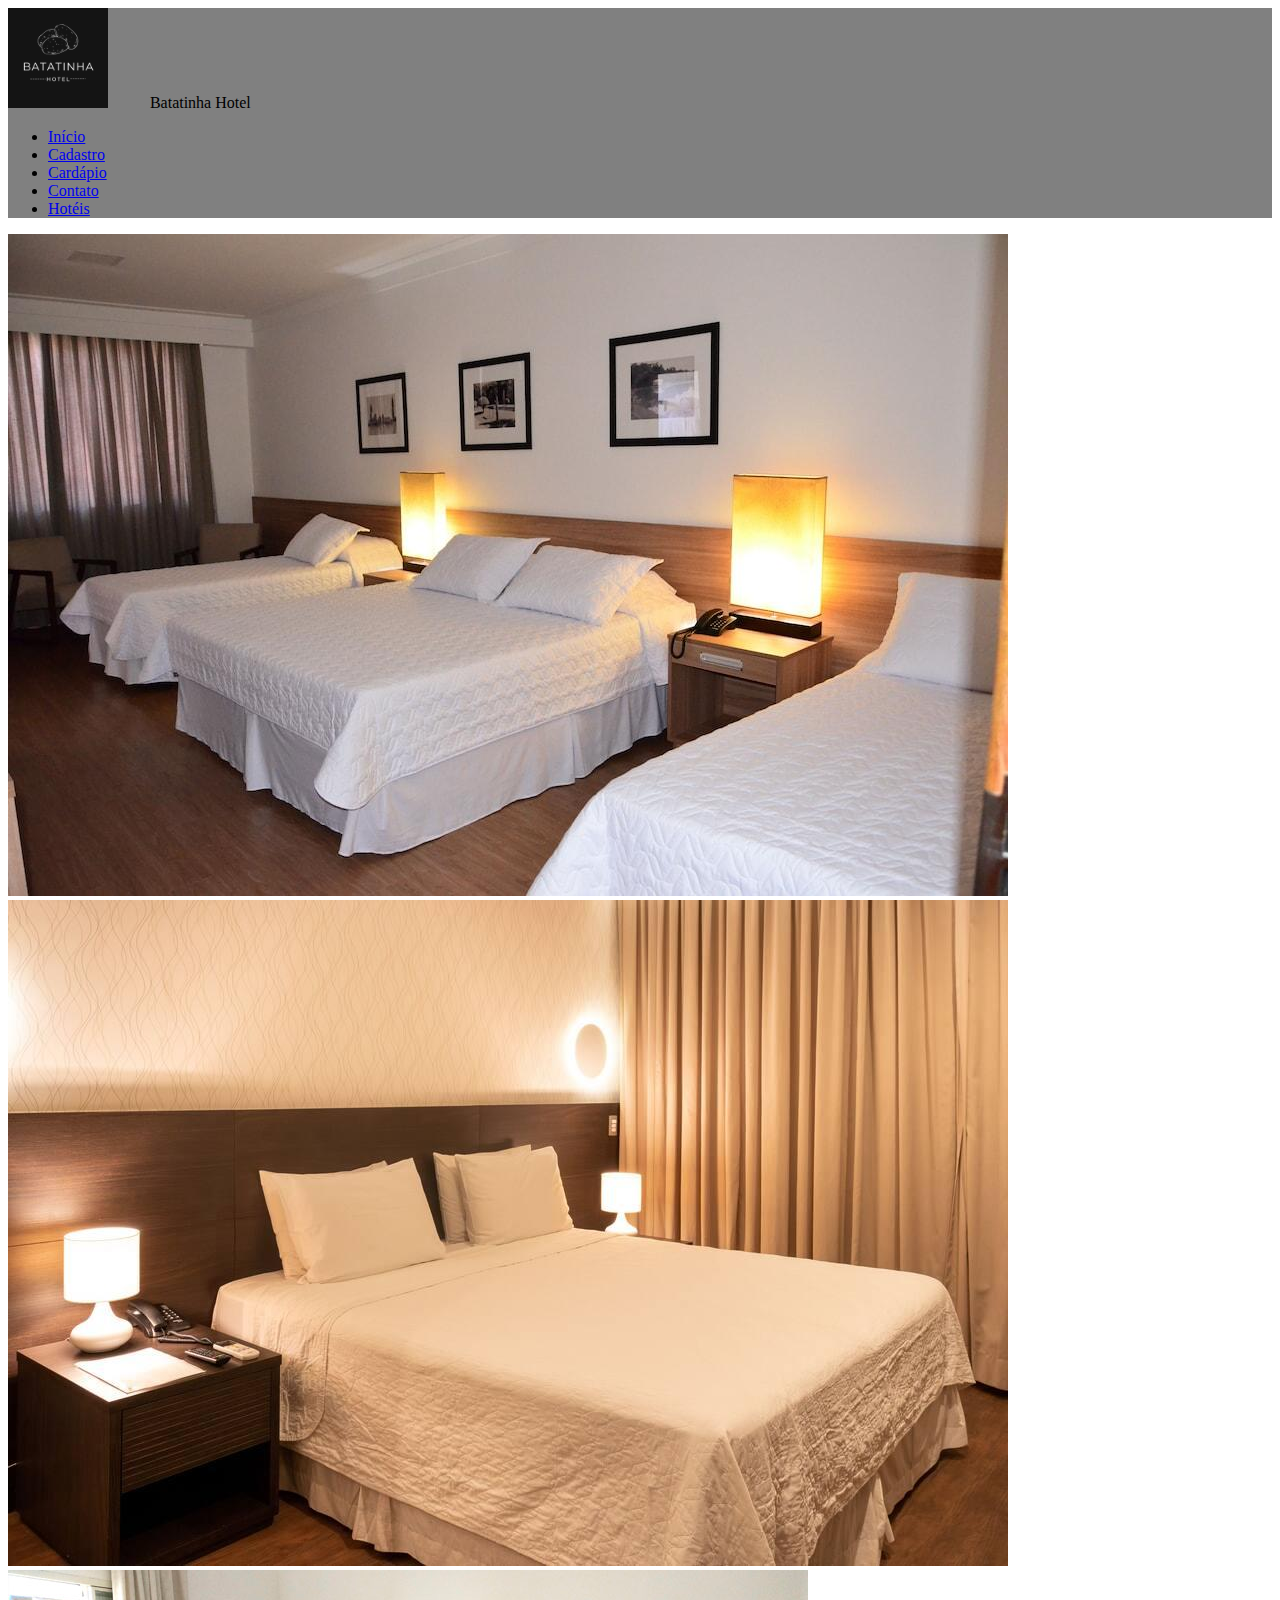
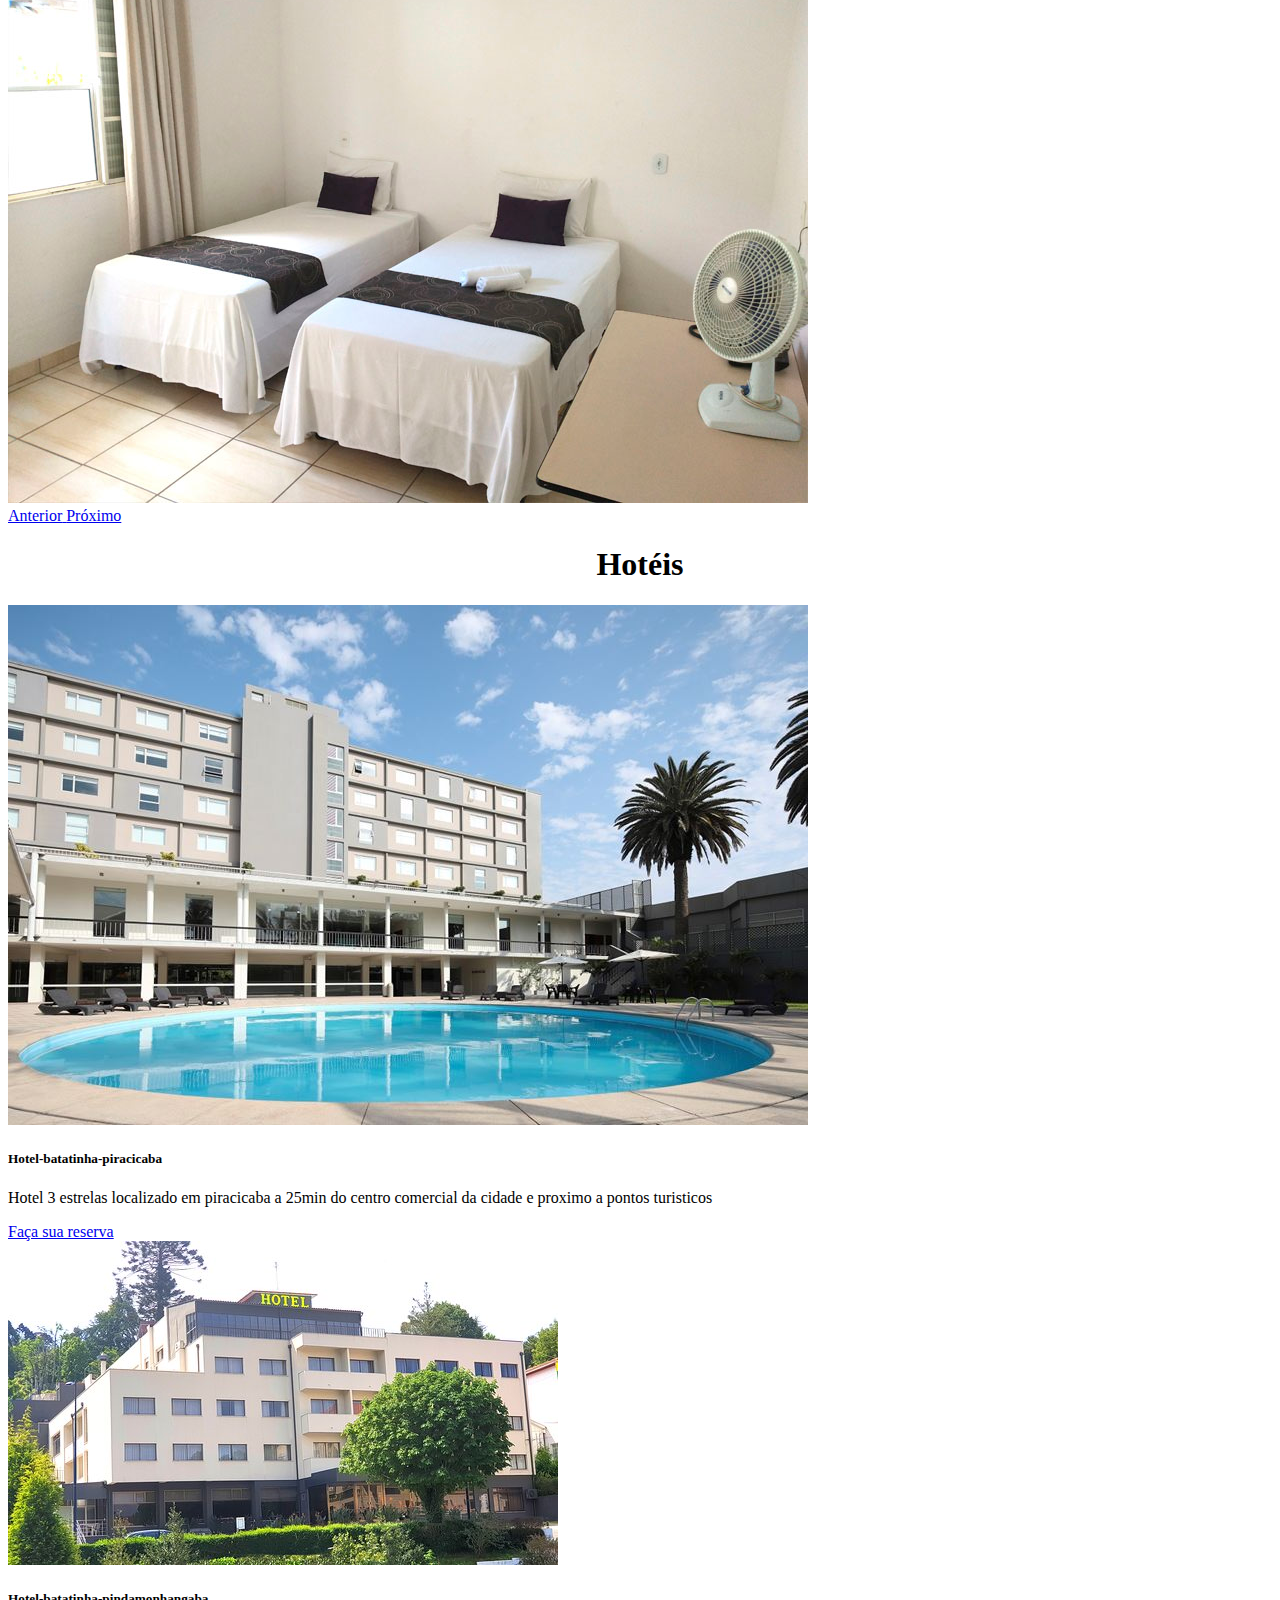
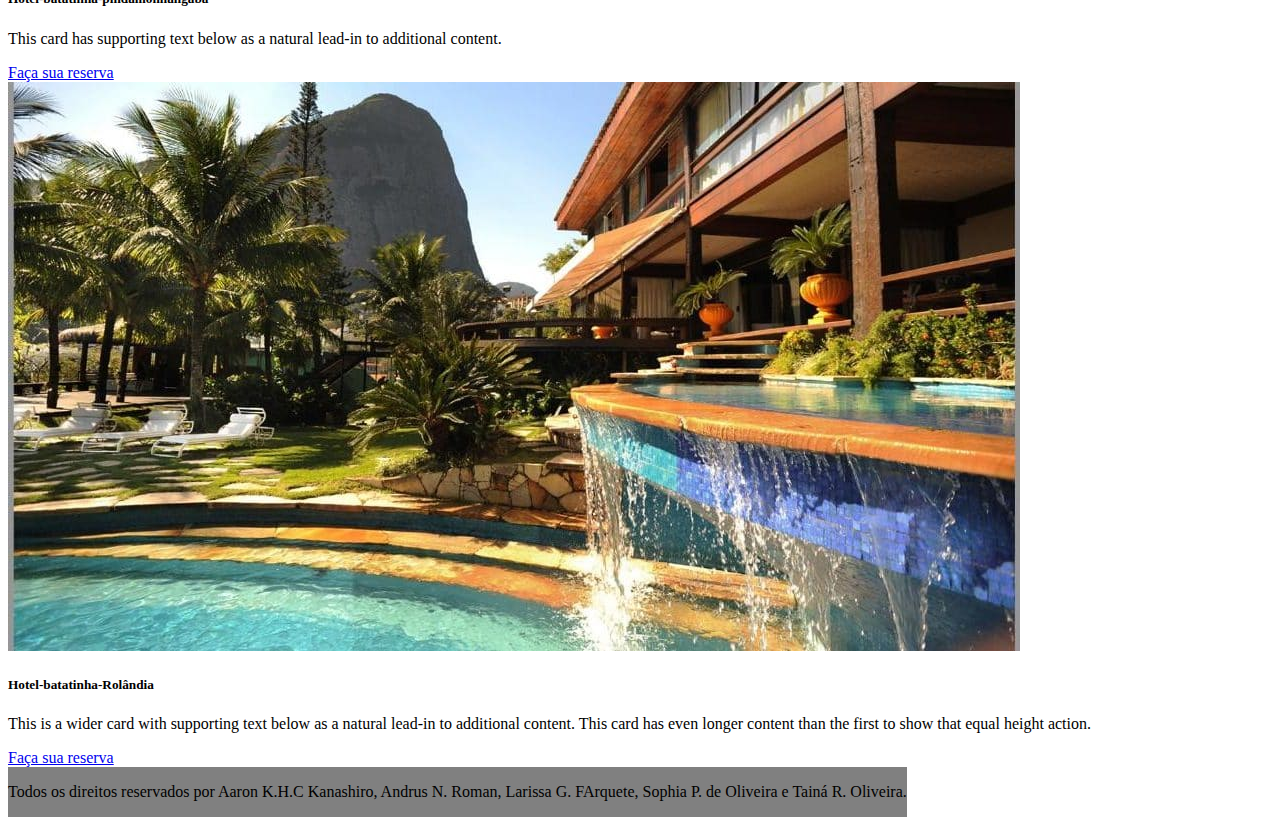
<file: index.html>
<!DOCTYPE html>
<html lang="en">
<head>
    <meta charset="UTF-8">
    <meta http-equiv="X-UA-Compatible" content="IE=edge">
    <meta name="viewport" content="width=device-width, initial-scale=1.0">
    <link rel="stylesheet" href="https://stackpath.bootstrapcdn.com/bootstrap/4.1.3/css/bootstrap.min.css" integrity="sha384-MCw98/SFnGE8fJT3GXwEOngsV7Zt27NXFoaoApmYm81iuXoPkFOJwJ8ERdknLPMO" crossorigin="anonymous">
    <link rel="stylesheet" href="css/estilo.css">
    <title>Hotel Batatinha</title>
</head>
<body>
    <header>
        <nav class="navbar navbar-light bg-gradiente">
            <div>
                <img src="img/Batatinha.png" class="rounded-circle mr-3" alt="Logo do site" id="batata">
                <a class="navbar-brand text-dark">Batatinha Hotel</a>
            </div>
       
            <ul class="nav" >
                <li class="nav-item">
                  <a class="nav-link text-dark" href="#index" >Início</a>
                </li>
                <li class="nav-item">
                  <a class="nav-link text-dark" href="cadastro.html">Cadastro</a>
                </li>
                <li class="nav-item">
                  <a class="nav-link text-dark" href="cardapio.html">Cardápio</a>
                </li>
                <li class="nav-item">
                  <a class="nav-link text-dark" href="contato.html">Contato</a>
                </li>
                <li class="nav-item">
                  <a class="nav-link text-dark" href="#hot">Hotéis</a>
              </ul>
          </nav>
    </header>
    <section>
        <div id="carouselExampleFade" class="carousel slide carousel-fade" data-ride="carousel">
            <div class="carousel-inner">
              <div class="carousel-item active">
                <img class="d-block w-100" src="img/expediav2-541585-af0d99-140165.jpg" alt="hotel">
              </div>
              <div class="carousel-item">
                <img class="d-block w-100" src="img/expediav2-655383-a58e7d-024185.jpg" alt="hotel1">
              </div>
              <div class="carousel-item">
                <img class="d-block w-100" src="img/simples_prev.jpg" alt="hotel2">
              </div>
            </div>
            <a class="carousel-control-prev" href="#carouselExampleFade" role="button" data-slide="prev">
              <span class="carousel-control-prev-icon" aria-hidden="true"></span>
              <span class="sr-only">Anterior</span>
            </a>
            <a class="carousel-control-next" href="#carouselExampleFade" role="button" data-slide="next">
              <span class="carousel-control-next-icon" aria-hidden="true"></span>
              <span class="sr-only">Próximo</span>
            </a>
          </div>
    </section>
    <section>
      <div class="container">
        <div class="row">
            <div class="col-sm-12 text-dark text-center my-3">
                <h1 id="hot">Hotéis</h1>
            </div>
        </div>
      <div class="row row-cols-1 row-cols-md-3 g-4 mt-3">
        <div class="col">
          <div class="card h-100 ">
            <img src="img/card-1.jpg" class="card-img-top" alt="hotel-1">
            <div class="card-body">
              <h5 class="card-title">Hotel-batatinha-piracicaba</h5>
              <p class="card-text">Hotel 3 estrelas localizado em piracicaba a 25min do centro comercial da cidade e proximo a pontos turisticos</p>
            </div>
            <div class="card-footer">
              <a href="reserva.html" class="btn btn-primary">Faça sua reserva</a>
            </div>
          </div>
        </div>
        <div class="col">
          <div class="card h-100 ">
            <img src="img/card-2.jpg" class="card-img-top" alt="hotel-2">
            <div class="card-body">
              <h5 class="card-title">Hotel-batatinha-pindamonhangaba</h5>
              <p class="card-text">This card has supporting text below as a natural lead-in to additional content.</p>
            </div>
            <div class="card-footer">
              <a href="reserva1.html" class="btn btn-primary">Faça sua reserva</a>
            </div>
          </div>
        </div>
        <div class="col">
          <div class="card h-100 ">
            <img src="img/card-3.jpg" class="card-img-top" alt="hotel-3">
            <div class="card-body">
              <h5 class="card-title">Hotel-batatinha-Rolândia</h5>
              <p class="card-text">This is a wider card with supporting text below as a natural lead-in to additional content. This card has even longer content than the first to show that equal height action.</p>
            </div>
            <div class="card-footer">
              <a href="reserva2.html" class="btn btn-primary">Faça sua reserva</a>
            </div>
          </div>
        </div>
      </div>
        
    </section>
    <footer>
        <div class="container-fluid bg-gradiente p-5 mt-5">
          <div class="row">
            <div class="col-sm-12  text-center">
              <p class="mb-0">Todos os direitos reservados por Aaron K.H.C Kanashiro, Andrus N. Roman, Larissa G. FArquete,
                Sophia P. de Oliveira e Tainá R. Oliveira.</p>
            </div>
          </div>
          
        </div>
    </footer>

    <script src="https://code.jquery.com/jquery-3.3.1.slim.min.js" integrity="sha384-q8i/X+965DzO0rT7abK41JStQIAqVgRVzpbzo5smXKp4YfRvH+8abtTE1Pi6jizo" crossorigin="anonymous"></script>
<script src="https://cdnjs.cloudflare.com/ajax/libs/popper.js/1.14.3/umd/popper.min.js" integrity="sha384-ZMP7rVo3mIykV+2+9J3UJ46jBk0WLaUAdn689aCwoqbBJiSnjAK/l8WvCWPIPm49" crossorigin="anonymous"></script>
<script src="https://stackpath.bootstrapcdn.com/bootstrap/4.1.3/js/bootstrap.min.js" integrity="sha384-ChfqqxuZUCnJSK3+MXmPNIyE6ZbWh2IMqE241rYiqJxyMiZ6OW/JmZQ5stwEULTy" crossorigin="anonymous"></script>
</body>
</html>
</file>
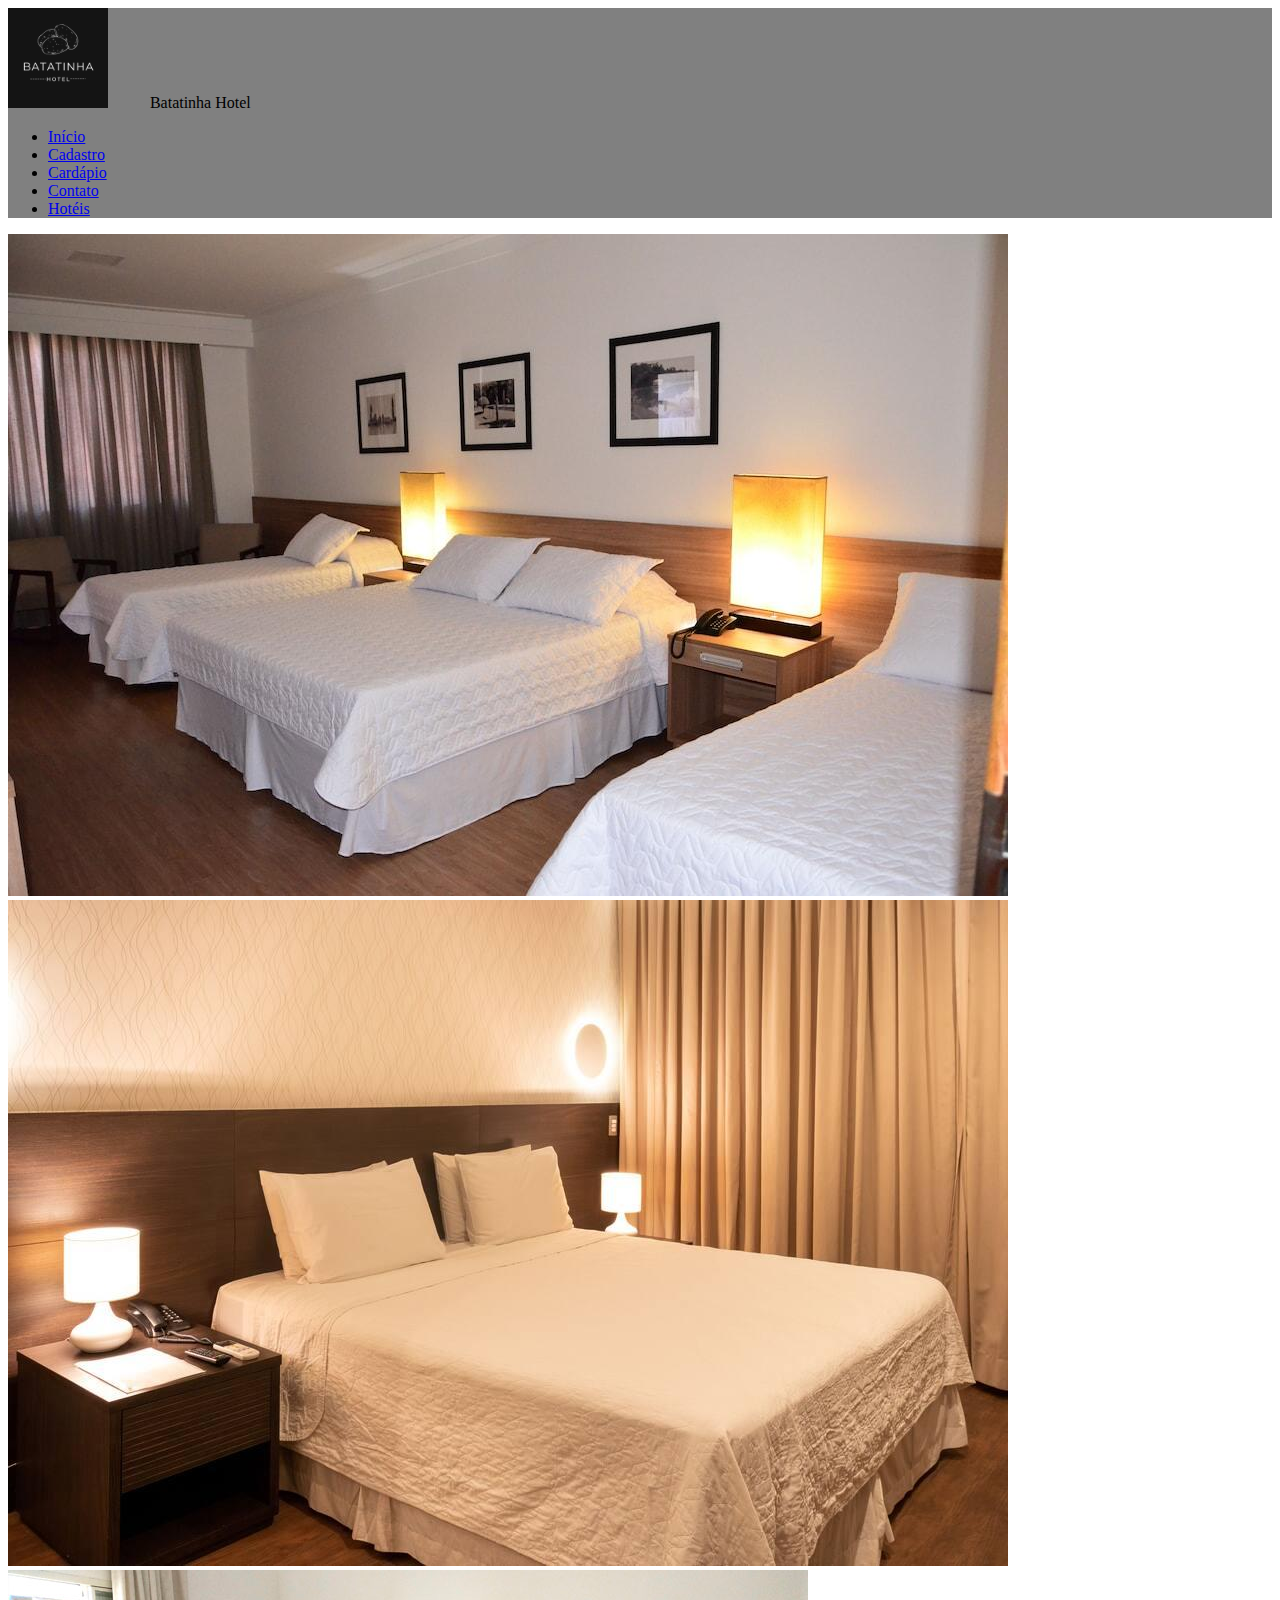
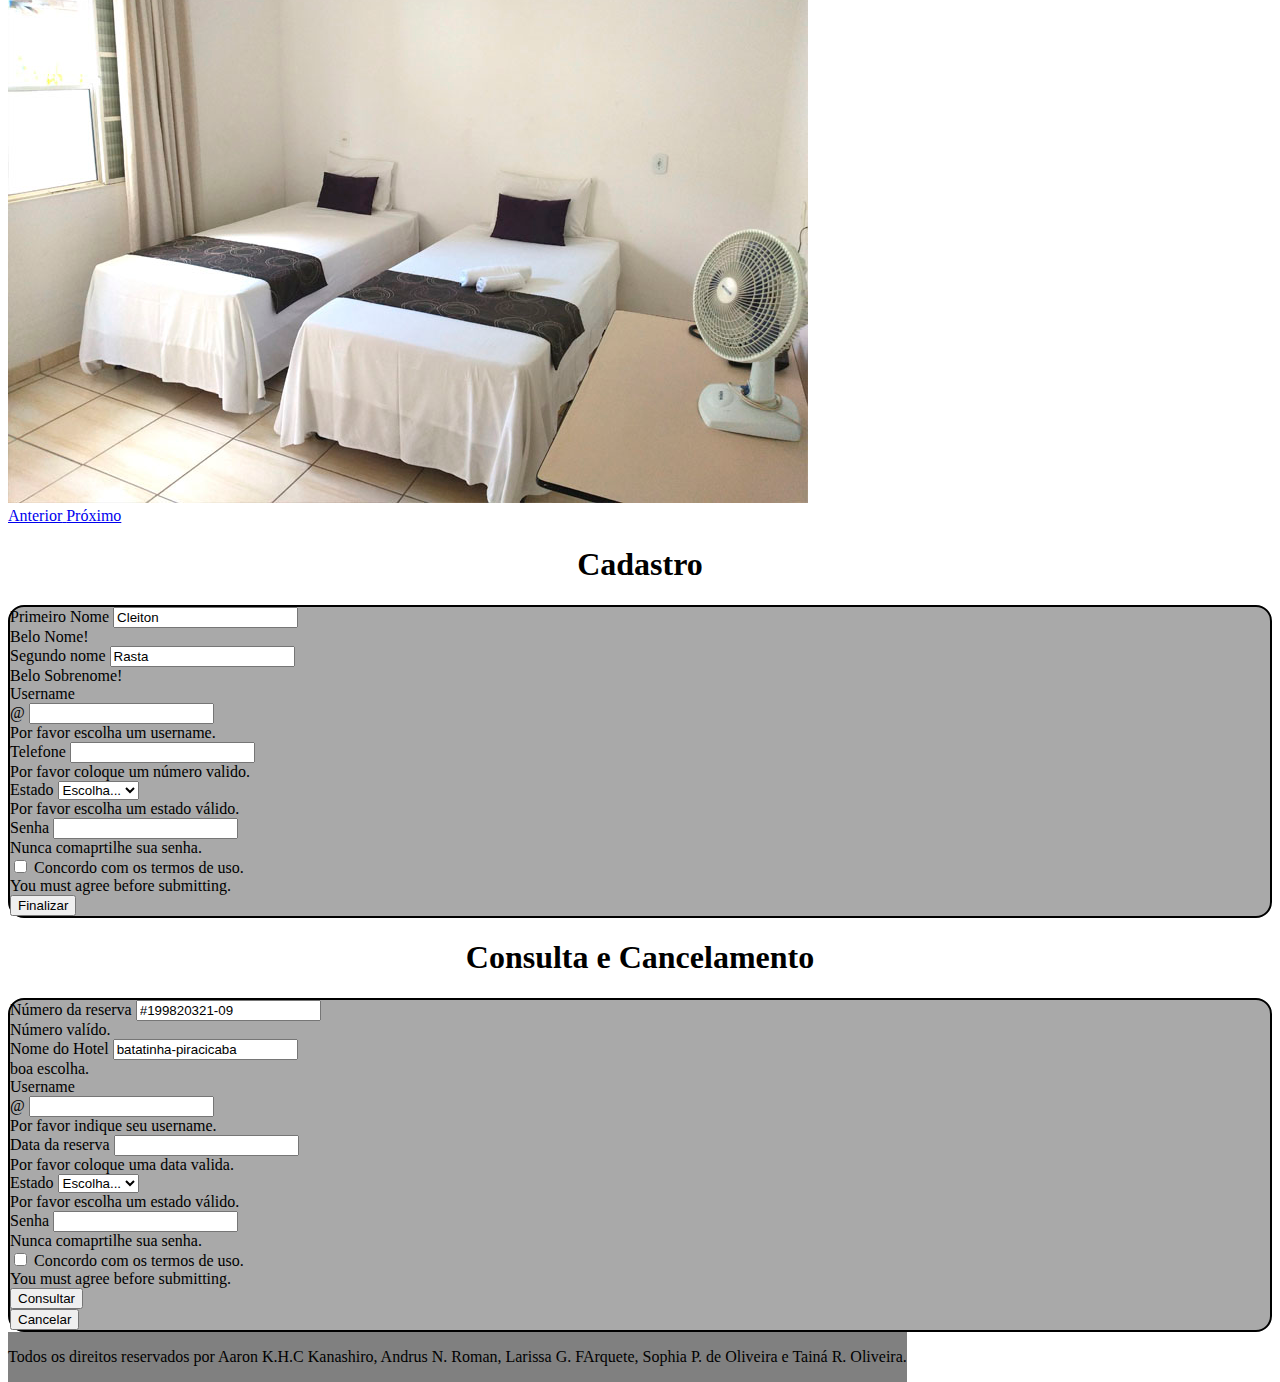
<file: cadastro.html>
<!DOCTYPE html>
<html lang="en">
<head>
    <meta charset="UTF-8">
    <meta http-equiv="X-UA-Compatible" content="IE=edge">
    <meta name="viewport" content="width=device-width, initial-scale=1.0">
    <link rel="stylesheet" href="https://stackpath.bootstrapcdn.com/bootstrap/4.1.3/css/bootstrap.min.css" integrity="sha384-MCw98/SFnGE8fJT3GXwEOngsV7Zt27NXFoaoApmYm81iuXoPkFOJwJ8ERdknLPMO" crossorigin="anonymous">
    <link rel="stylesheet" href="css/estilo.css">
    <title>Hotel Batatinha</title>
</head>
<body>
    <header>
        <nav class="navbar navbar-light bg-gradiente">
            <div>
                <img src="img/Batatinha.png" class="rounded-circle mr-3" alt="Logo do site" id="batata">
                <a class="navbar-brand text-dark">Batatinha Hotel</a>
            </div>
       
            <ul class="nav" >
                <li class="nav-item">
                  <a class="nav-link text-dark" href="index.html" >Início</a>
                </li>
                <li class="nav-item">
                  <a class="nav-link text-dark" href="#cadastro">Cadastro</a>
                </li>
                <li class="nav-item">
                  <a class="nav-link text-dark" href="cardapio.html">Cardápio</a>
                </li>
                <li class="nav-item">
                  <a class="nav-link text-dark" href="contato.html">Contato</a>
                </li>
                <li class="nav-item">
                  <a class="nav-link text-dark" href="#hot">Hotéis</a>
              </ul>
          </nav>
    </header>
    <section>
        <div id="carouselExampleFade" class="carousel slide carousel-fade" data-ride="carousel">
            <div class="carousel-inner">
              <div class="carousel-item active">
                <img class="d-block w-100" src="img/expediav2-541585-af0d99-140165.jpg" alt="hotel">
              </div>
              <div class="carousel-item">
                <img class="d-block w-100" src="img/expediav2-655383-a58e7d-024185.jpg" alt="hotel1">
              </div>
              <div class="carousel-item">
                <img class="d-block w-100" src="img/simples_prev.jpg" alt="hotel2">
              </div>
            </div>
            <a class="carousel-control-prev" href="#carouselExampleFade" role="button" data-slide="prev">
              <span class="carousel-control-prev-icon" aria-hidden="true"></span>
              <span class="sr-only">Anterior</span>
            </a>
            <a class="carousel-control-next" href="#carouselExampleFade" role="button" data-slide="next">
              <span class="carousel-control-next-icon" aria-hidden="true"></span>
              <span class="sr-only">Próximo</span>
            </a>
          </div>
    </section>
    <section>
      <div class="container">
        <div class="row">
            <div class="col-sm-12 text-dark text-center my-3">
                <h1 id="cadastro">Cadastro</h1>
            </div>
            <div class="card-body" style="border: 2px solid black; border-radius: 1em;background-color: darkgrey;">
              <form class="row g-3 needs-validation" novalidate>
                <div class="col-md-4">
                  <label for="validationCustom01" class="form-label">Primeiro Nome</label>
                  <input type="text" class="form-control" id="validationCustom01" value="Cleiton" required>
                  <div class="valid-feedback">
                    Belo Nome!
                  </div>
                </div>
                <div class="col-md-4">
                  <label for="validationCustom02" class="form-label">Segundo nome</label>
                  <input type="text" class="form-control" id="validationCustom02" value="Rasta" required>
                  <div class="valid-feedback">
                    Belo Sobrenome!
                  </div>
                </div>
                <div class="col-md-4">
                  <label for="validationCustomUsername" class="form-label">Username</label>
                  <div class="input-group has-validation">
                    <span class="input-group-text" id="inputGroupPrepend">@</span>
                    <input type="text" class="form-control" id="validationCustomUsername" aria-describedby="inputGroupPrepend" required>
                    <div class="invalid-feedback">
                      Por favor escolha um username.
                    </div>
                  </div>
                </div>
                <div class="col-md-6">
                  <label for="validationCustom03" class="form-label">Telefone</label>
                  <input type="text" class="form-control" id="validationCustom03" required>
                  <div class="invalid-feedback">
                    Por favor coloque um número valido.
                  </div>
                </div>
                <div class="col-md-3 mt-4">
                  <label for="validationCustom05" class="form-label">Estado</label>
                  <select class="form-select" id="validationCustom04" required>
                    <option selected disabled value="">Escolha...</option>
                    <option>...</option>
                  </select>
                  <div class="invalid-feedback">
                    Por favor escolha um estado válido.
                  </div>
                </div>
                <div class="col-md-3">
                  <label for="validationCustom05" class="form-label">Senha</label>
                  <input type="text" class="form-control" id="validationCustom05" required>
                  <div class="invalid-feedback">
                    Nunca comaprtilhe sua senha.
                  </div>
                </div>
                <div class="col-12">
                  <div class="form-check">
                    <input class="form-check-input" type="checkbox" value="" id="invalidCheck" required>
                    <label class="form-check-label" for="invalidCheck">
                      Concordo com os termos de uso.
                    </label>
                    <div class="invalid-feedback">
                      You must agree before submitting.
                    </div>
                  </div>
                </div>
                <div class="col-12">
                  <button class="btn btn-primary" type="submit">Finalizar</button>
                </div>
              </form>
            </div>
        </div>  
    </section>
 
    <section>
      <div class="container">
        <div class="row">
            <div class="col-sm-12 text-dark text-center my-3">
                <h1 id="cadastro">Consulta e Cancelamento</h1>
            </div>
            <div class="card-body" style="border: 2px solid black; border-radius: 1em;background-color: darkgrey;">
              <form class="row g-3 needs-validation" novalidate>
                <div class="col-md-4">
                  <label for="validationCustom01" class="form-label">Número da reserva</label>
                  <input type="text" class="form-control" id="validationCustom01" value="#199820321-09" required>
                  <div class="valid-feedback">
                    Número valído.
                  </div>
                </div>
                <div class="col-md-4">
                  <label for="validationCustom02" class="form-label">Nome do Hotel</label>
                  <input type="text" class="form-control" id="validationCustom02" value="batatinha-piracicaba" required>
                  <div class="valid-feedback">
                      boa escolha.
                  </div>
                </div>
                <div class="col-md-4">
                  <label for="validationCustomUsername" class="form-label">Username</label>
                  <div class="input-group has-validation">
                    <span class="input-group-text" id="inputGroupPrepend">@</span>
                    <input type="text" class="form-control" id="validationCustomUsername" aria-describedby="inputGroupPrepend" required>
                    <div class="invalid-feedback">
                      Por favor indique seu username.
                    </div>
                  </div>
                </div>
                <div class="col-md-6">
                  <label for="validationCustom03" class="form-label">Data da reserva</label>
                  <input type="text" class="form-control" id="validationCustom03" required>
                  <div class="invalid-feedback">
                    Por favor coloque uma data valida.
                  </div>
                </div>
                <div class="col-md-3 mt-4">
                  <label for="validationCustom05" class="form-label">Estado</label>
                  <select class="form-select" id="validationCustom04" required>
                    <option selected disabled value="">Escolha...</option>
                    <option>...</option>
                  </select>
                  <div class="invalid-feedback">
                    Por favor escolha um estado válido.
                  </div>
                </div>
                <div class="col-md-3">
                  <label for="validationCustom05" class="form-label">Senha</label>
                  <input type="text" class="form-control" id="validationCustom05" required>
                  <div class="invalid-feedback">
                    Nunca comaprtilhe sua senha.
                  </div>
                </div>
                <div class="col-12">
                  <div class="form-check">
                    <input class="form-check-input" type="checkbox" value="" id="invalidCheck" required>
                    <label class="form-check-label" for="invalidCheck">
                      Concordo com os termos de uso.
                    </label>
                    <div class="invalid-feedback">
                      You must agree before submitting.
                    </div>
                  </div>
                </div>
                <div class="col-12 m-2">
                  <button class="btn btn-primary" type="submit">Consultar</button>
                </div>
                <div class="col-12 m-2">
                  <button class="btn btn-primary" type="submit">Cancelar</button>
                </div>
              </form>
            </div>
        </div>  
    </section>

    <footer>
        <div class="container-fluid bg-gradiente p-5 mt-5">
          <div class="row">
            <div class="col-sm-12  text-center">
              <p class="mb-0">Todos os direitos reservados por Aaron K.H.C Kanashiro, Andrus N. Roman, Larissa G. FArquete,
                Sophia P. de Oliveira e Tainá R. Oliveira.</p>
            </div>
          </div>
          
        </div>
    </footer>

    <script src="https://code.jquery.com/jquery-3.3.1.slim.min.js" integrity="sha384-q8i/X+965DzO0rT7abK41JStQIAqVgRVzpbzo5smXKp4YfRvH+8abtTE1Pi6jizo" crossorigin="anonymous"></script>
<script src="https://cdnjs.cloudflare.com/ajax/libs/popper.js/1.14.3/umd/popper.min.js" integrity="sha384-ZMP7rVo3mIykV+2+9J3UJ46jBk0WLaUAdn689aCwoqbBJiSnjAK/l8WvCWPIPm49" crossorigin="anonymous"></script>
<script src="https://stackpath.bootstrapcdn.com/bootstrap/4.1.3/js/bootstrap.min.js" integrity="sha384-ChfqqxuZUCnJSK3+MXmPNIyE6ZbWh2IMqE241rYiqJxyMiZ6OW/JmZQ5stwEULTy" crossorigin="anonymous"></script>
</body>
</html>
</file>
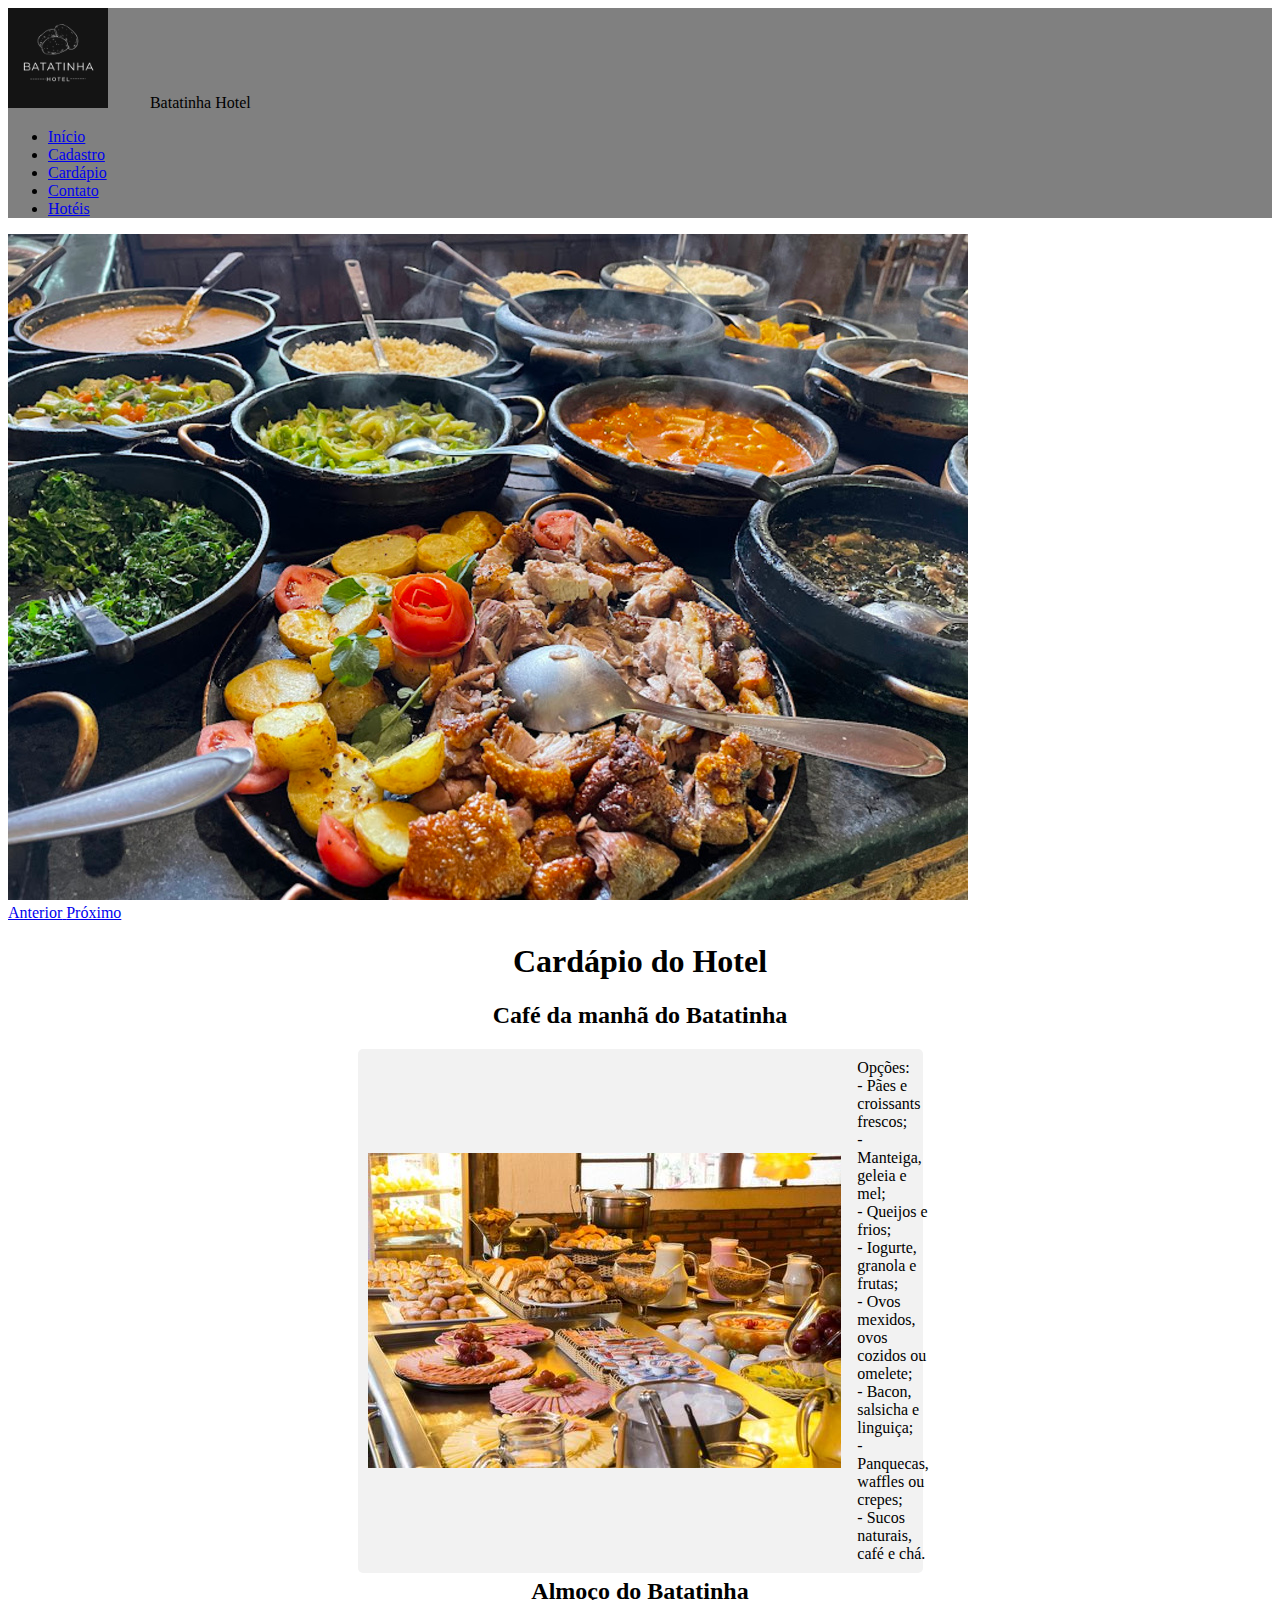
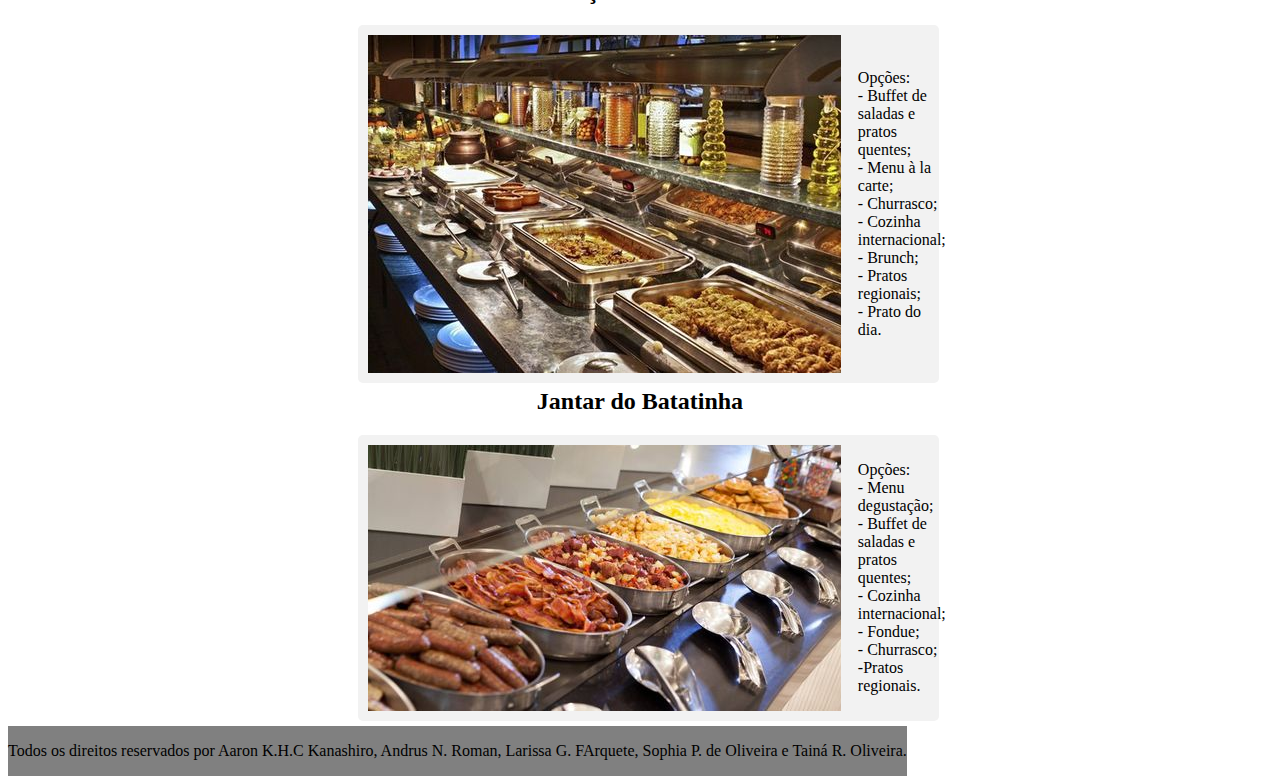
<file: cardapio.html>
<!DOCTYPE html>
<html lang="en">
<head>
    <meta charset="UTF-8">
    <meta http-equiv="X-UA-Compatible" content="IE=edge">
    <meta name="viewport" content="width=device-width, initial-scale=1.0">
    <link rel="stylesheet" href="https://stackpath.bootstrapcdn.com/bootstrap/4.1.3/css/bootstrap.min.css" integrity="sha384-MCw98/SFnGE8fJT3GXwEOngsV7Zt27NXFoaoApmYm81iuXoPkFOJwJ8ERdknLPMO" crossorigin="anonymous">
    <link rel="stylesheet" href="css/estilo.css">
    <title>Hotel Piracicaba</title>
</head>
<body>
  <header>
    <nav class="navbar navbar-light bg-gradiente">
        <div>
            <img src="img/Batatinha.png" class="rounded-circle mr-3" alt="Logo do site" id="batata">
            <a class="navbar-brand text-dark">Batatinha Hotel</a>
        </div>
   
        <ul class="nav" >
            <li class="nav-item">
              <a class="nav-link text-dark" href="index.html" >Início</a>
            </li>
            <li class="nav-item">
              <a class="nav-link text-dark" href="index.html">Cadastro</a>
            </li>
            <li class="nav-item">
              <a class="nav-link text-dark" href="cardapio.html">Cardápio</a>
            </li>
            <li class="nav-item">
              <a class="nav-link text-dark" href="contato.html">Contato</a>
            </li>
            <li class="nav-item">
              <a class="nav-link text-dark" href="index.html">Hotéis</a>
          </ul>
      </nav>
</header>
    <section>
        <div id="carouselExampleFade" class="carousel slide carousel-fade" data-ride="carousel">
            <div class="carousel-inner">
              <div class="carousel-item active">
                <img class="d-block w-100" src="img/rest.jpg" alt="hotel2">
              </div>
            </div>
            <a class="carousel-control-prev" href="#carouselExampleFade" role="button" data-slide="prev">
              <span class="carousel-control-prev-icon" aria-hidden="true"></span>
              <span class="sr-only">Anterior</span>
            </a>
            <a class="carousel-control-next" href="#carouselExampleFade" role="button" data-slide="next">
              <span class="carousel-control-next-icon" aria-hidden="true"></span>
              <span class="sr-only">Próximo</span>
            </a>
          </div>
    </section>
    <section>
      
        <h1>Cardápio do Hotel</h1>
        
        <h2>Café da manhã do Batatinha</h2>
          <div class="cafe">
            <img src="img/cafedamanha.jpg" alt="Café da manhã">
            <span> Opções: <br>
              - Pães e croissants frescos; <br>
              - Manteiga, geleia e mel; <br>
              - Queijos e frios; <br>
              - Iogurte, granola e frutas; <br>
              - Ovos mexidos, ovos cozidos ou omelete; <br>
              - Bacon, salsicha e linguiça; <br>
              - Panquecas, waffles ou crepes; <br>
              - Sucos naturais, café e chá. <br>
            </span>
          </div>
         
        
        <h2>Almoço do Batatinha</h2>
          <div class="almoco">
            <img src="img/comida2.jpg" alt="Almoço">
            <span>
              Opções: <br>
              - Buffet de saladas e pratos quentes; <br>
              - Menu à la carte; <br>
              - Churrasco; <br>
              - Cozinha internacional; <br>
              - Brunch; <br>
              - Pratos regionais; <br>
              - Prato do dia. <br>           
            </span>
         </div>
        <h2>Jantar do Batatinha</h2>
          <div class="jantar">
            <img src="img/comida1.jpg" alt="Jantar">
            <span>
              Opções: <br>
              - Menu degustação; <br>
              - Buffet de saladas e pratos quentes; <br>
              - Cozinha internacional; <br>
              - Fondue; <br>
              - Churrasco; <br>
              -Pratos regionais. <br>
            </span>
          </div>
      
          </section>
    <footer>
        <div class="container-fluid bg-gradiente p-5 mt-5">
          <div class="row">
            <div class="col-sm-12  text-center">
              <p class="mb-0">Todos os direitos reservados por Aaron K.H.C Kanashiro, Andrus N. Roman, Larissa G. FArquete,
                 Sophia P. de Oliveira e Tainá R. Oliveira.</p>
            </div>
    </footer>
    
        <script src="https://code.jquery.com/jquery-3.3.1.slim.min.js" integrity="sha384-q8i/X+965DzO0rT7abK41JStQIAqVgRVzpbzo5smXKp4YfRvH+8abtTE1Pi6jizo" crossorigin="anonymous"></script>
    <script src="https://cdnjs.cloudflare.com/ajax/libs/popper.js/1.14.3/umd/popper.min.js" integrity="sha384-ZMP7rVo3mIykV+2+9J3UJ46jBk0WLaUAdn689aCwoqbBJiSnjAK/l8WvCWPIPm49" crossorigin="anonymous"></script>
    <script src="https://stackpath.bootstrapcdn.com/bootstrap/4.1.3/js/bootstrap.min.js" integrity="sha384-ChfqqxuZUCnJSK3+MXmPNIyE6ZbWh2IMqE241rYiqJxyMiZ6OW/JmZQ5stwEULTy" crossorigin="anonymous"></script>
    </body>
    </html>
</file>
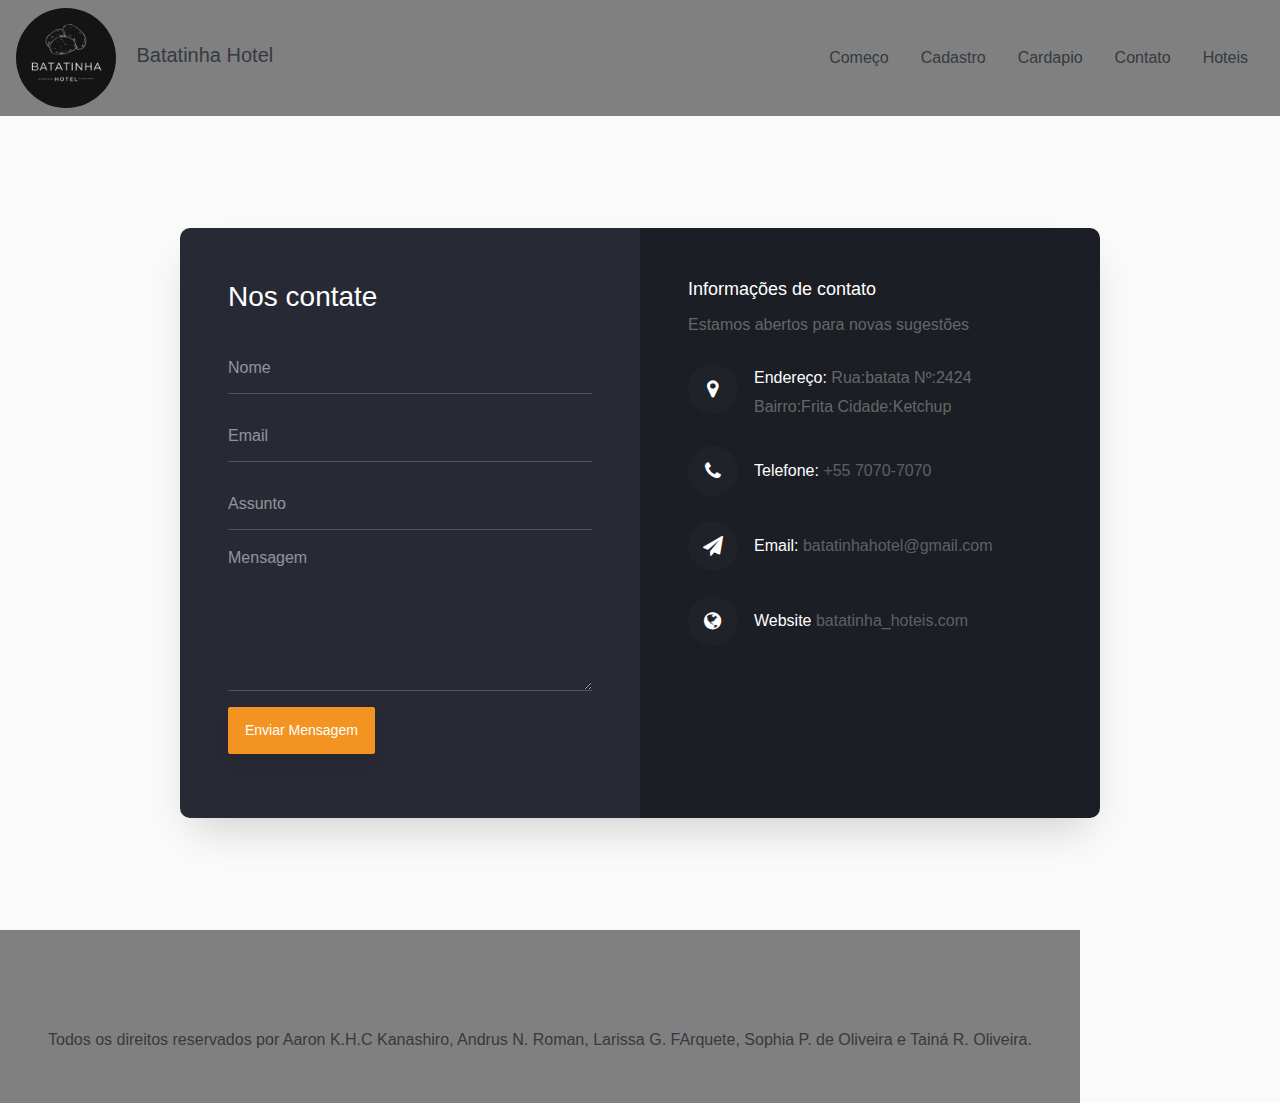
<file: contato.html>
<!doctype html>
<html lang="en">
  <head>
  	<title>Contact Form 07</title>
    <meta charset="utf-8">
    <meta name="viewport" content="width=device-width, initial-scale=1, shrink-to-fit=no">

	<link href='https://fonts.googleapis.com/css?family=Roboto:400,100,300,700' rel='stylesheet' type='text/css'>

	<link rel="stylesheet" href="https://stackpath.bootstrapcdn.com/font-awesome/4.7.0/css/font-awesome.min.css">
	
	<link rel="stylesheet" href="css/style.css">
	<link rel="stylesheet" href="css/estilo.css">

	</head>
	<body>
		<header>
			<nav class="navbar navbar-light bg-gradiente">
				<div>
					<img src="img/Batatinha.png" class="rounded-circle mr-3" alt="Logo do site" id="batata">
					<a class="navbar-brand text-dark">Batatinha Hotel</a>
				</div>
		   
				<ul class="nav" >
					<li class="nav-item">
					  <a class="nav-link text-dark" href="index.html" >Começo</a>
					</li>
					<li class="nav-item">
					  <a class="nav-link text-dark" href="#cadastro">Cadastro</a>
					</li>
					<li class="nav-item">
					  <a class="nav-link text-dark" href="cardapio.html">Cardapio</a>
					</li>
					<li class="nav-item">
					  <a class="nav-link text-dark" href="contato.html">Contato</a>
					</li>
					<li class="nav-item">
					  <a class="nav-link text-dark" href="#hot">Hoteis</a>
				  </ul>
			  </nav>
		</header>
	<section class="ftco-section">
		<div class="container">
			
			<div class="row justify-content-center">
				<div class="col-lg-10">
					<div class="wrapper">
						<div class="row no-gutters">
							<div class="col-md-6 d-flex align-items-stretch">
								<div class="contact-wrap w-100 p-md-5 p-4 py-5">
									<h3 class="mb-4">Nos contate</h3>
									<div id="form-message-warning" class="mb-4"></div> 
				      		<div id="form-message-success" class="mb-4">
				            Your message was sent, thank you!
				      		</div>
									<form method="POST" id="contactForm" name="contactForm" class="contactForm">
										<div class="row">
											<div class="col-md-12">
												<div class="form-group">
													<input type="text" class="form-control" name="name" id="name" placeholder="Nome">
												</div>
											</div>
											<div class="col-md-12"> 
												<div class="form-group">
													<input type="email" class="form-control" name="email" id="email" placeholder="Email">
												</div>
											</div>
											<div class="col-md-12">
												<div class="form-group">
													<input type="text" class="form-control" name="subject" id="subject" placeholder="Assunto">
												</div>
											</div>
											<div class="col-md-12">
												<div class="form-group">
													<textarea name="message" class="form-control" id="message" cols="30" rows="6" placeholder="Mensagem"></textarea>
												</div>
											</div>
											<div class="col-md-12">
												<div class="form-group">
													<input type="submit" value="Enviar Mensagem" class="btn btn-primary">
													<div class="submitting"></div>
												</div>
											</div>
										</div>
									</form>
								</div>
							</div>
							<div class="col-md-6 d-flex align-items-stretch">
								<div class="info-wrap w-100 p-md-5 p-4 py-5 img">
									<h3>Informações de contato</h3>
									<p class="mb-4">Estamos abertos para novas sugestões</p>
				        	<div class="dbox w-100 d-flex align-items-start">
				        		<div class="icon d-flex align-items-center justify-content-center">
				        			<span class="fa fa-map-marker"></span>
				        		</div>
				        		<div class="text pl-3">
					            <p><span>Endereço:</span> Rua:batata Nº:2424 Bairro:Frita Cidade:Ketchup</p>
					          </div>
				          </div>
				        	<div class="dbox w-100 d-flex align-items-center">
				        		<div class="icon d-flex align-items-center justify-content-center">
				        			<span class="fa fa-phone"></span>
				        		</div>
				        		<div class="text pl-3">
					            <p><span>Telefone:</span> <a href="tel://1234567920">+55 7070-7070</a></p>
					          </div>
				          </div>
				        	<div class="dbox w-100 d-flex align-items-center">
				        		<div class="icon d-flex align-items-center justify-content-center">
				        			<span class="fa fa-paper-plane"></span>
				        		</div>
				        		<div class="text pl-3">
					            <p><span>Email:</span> <a href="mailto:batatinhahotel@gmail.com">batatinhahotel@gmail.com</a></p>
					          </div>
				          </div>
				        	<div class="dbox w-100 d-flex align-items-center">
				        		<div class="icon d-flex align-items-center justify-content-center">
				        			<span class="fa fa-globe"></span>
				        		</div>
				        		<div class="text pl-3">
					            <p><span>Website</span> <a href="index.html">batatinha_hoteis.com</a></p>
					          </div>
				          </div>
			          </div>
							</div>
						</div>
					</div>
				</div>
			</div>
		</div>
	</section>
	<footer>
        <div class="container-fluid bg-gradiente p-5 mt-5">
          <div class="row">
            <div class="col-sm-12  text-center">
              <p class="mb-0 text-dark">Todos os direitos reservados por Aaron K.H.C Kanashiro, Andrus N. Roman, Larissa G. FArquete,
                Sophia P. de Oliveira e Tainá R. Oliveira.</p>
            </div>
          </div>
          
        </div>
    </footer>

	<script src="js/jquery.min.js"></script>
  <script src="js/popper.js"></script>
  <script src="js/bootstrap.min.js"></script>
  <script src="js/jquery.validate.min.js"></script>
  <script src="js/main.js"></script>

	</body>
</html>
</file>
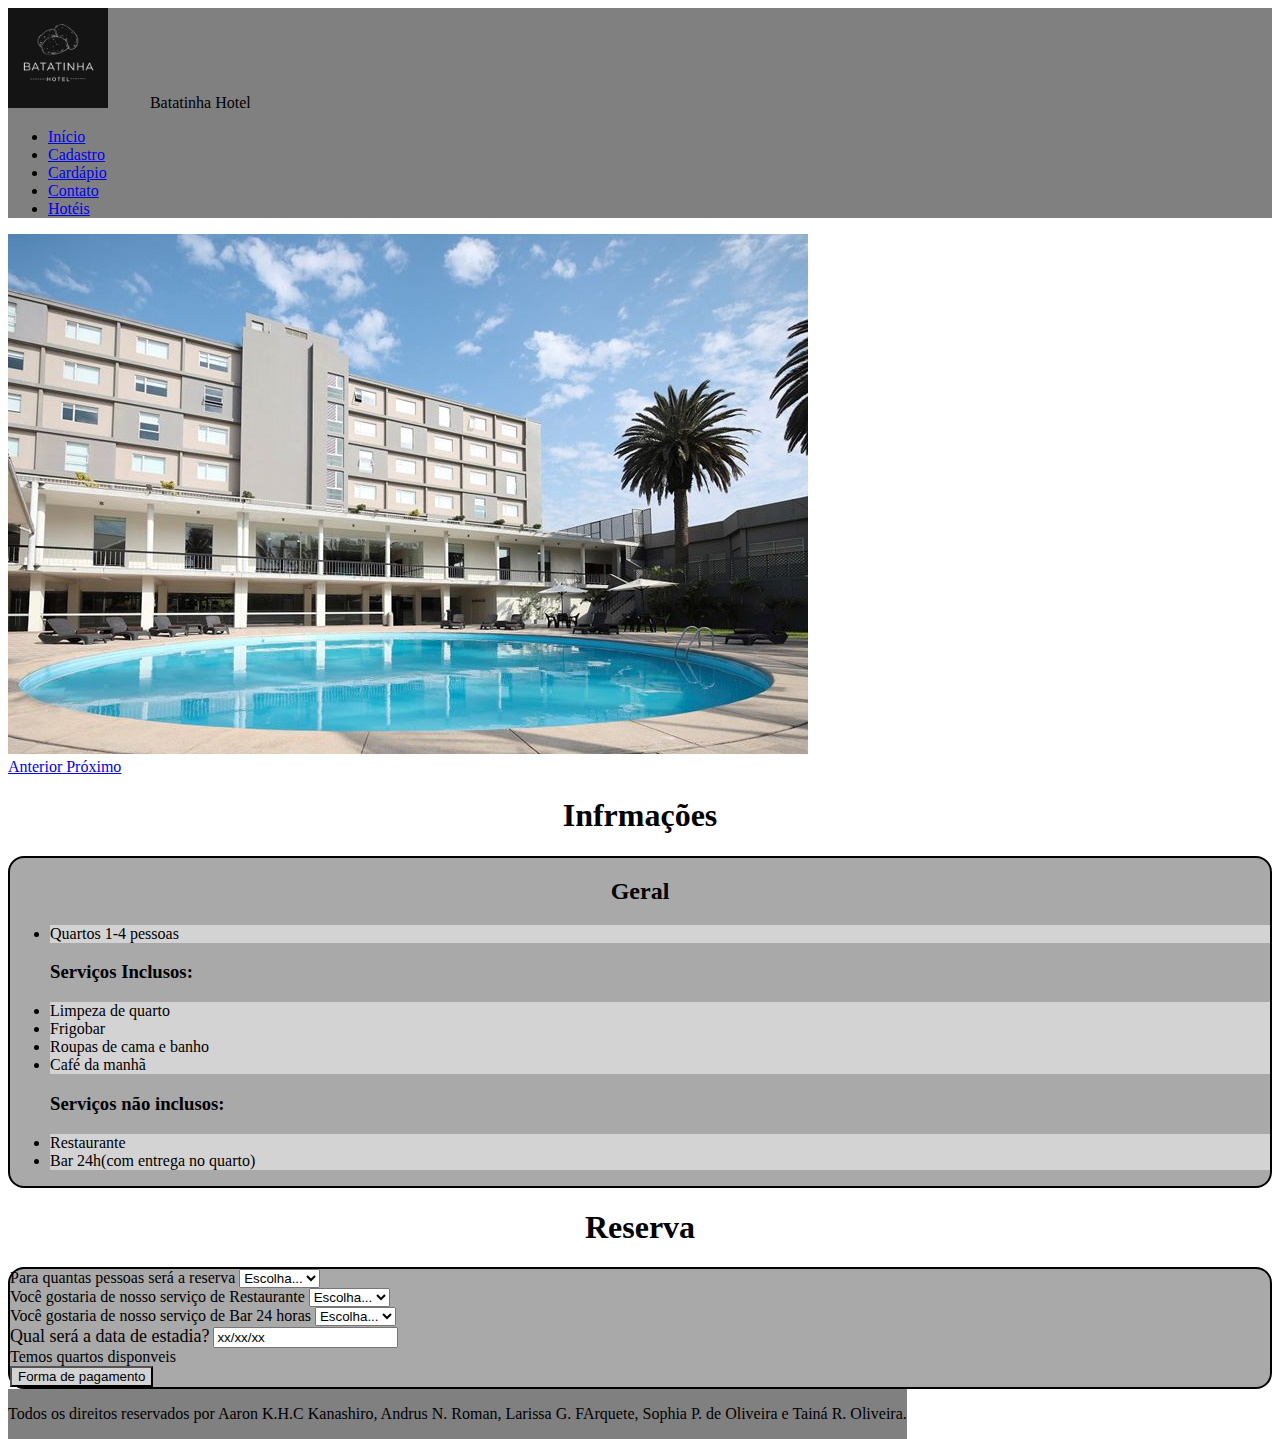
<file: reserva.html>
<!DOCTYPE html>
<html lang="en">
<head>
    <meta charset="UTF-8">
    <meta http-equiv="X-UA-Compatible" content="IE=edge">
    <meta name="viewport" content="width=device-width, initial-scale=1.0">
    <link rel="stylesheet" href="https://stackpath.bootstrapcdn.com/bootstrap/4.1.3/css/bootstrap.min.css" integrity="sha384-MCw98/SFnGE8fJT3GXwEOngsV7Zt27NXFoaoApmYm81iuXoPkFOJwJ8ERdknLPMO" crossorigin="anonymous">
    <link rel="stylesheet" href="css/estilo.css">
    <title>Hotel Piracicaba</title>
</head>
<body>
  <header>
    <nav class="navbar navbar-light bg-gradiente">
        <div>
            <img src="img/Batatinha.png" class="rounded-circle mr-3" alt="Logo do site" id="batata">
            <a class="navbar-brand text-dark">Batatinha Hotel</a>
        </div>
   
        <ul class="nav" >
            <li class="nav-item">
              <a class="nav-link text-dark" href="index.html" >Início</a>
            </li>
            <li class="nav-item">
              <a class="nav-link text-dark" href="index.html">Cadastro</a>
            </li>
            <li class="nav-item">
              <a class="nav-link text-dark" href="cardapio.html">Cardápio</a>
            </li>
            <li class="nav-item">
              <a class="nav-link text-dark" href="contato.html">Contato</a>
            </li>
            <li class="nav-item">
              <a class="nav-link text-dark" href="index.html">Hotéis</a>
          </ul>
      </nav>
</header>
    <section>
        <div id="carouselExampleFade" class="carousel slide carousel-fade" data-ride="carousel">
            <div class="carousel-inner">
              <div class="carousel-item active">
                <img class="d-block w-100" src="img/card-1.jpg" alt="hotel1">
              </div>
            </div>
            <a class="carousel-control-prev" href="#carouselExampleFade" role="button" data-slide="prev">
              <span class="carousel-control-prev-icon" aria-hidden="true"></span>
              <span class="sr-only">Anterior</span>
            </a>
            <a class="carousel-control-next" href="#carouselExampleFade" role="button" data-slide="next">
              <span class="carousel-control-next-icon" aria-hidden="true"></span>
              <span class="sr-only">Próximo</span>
            </a>
          </div>
    </section>
    <section>
      <div class="container">
        <div class="row">
            <div class="col-sm-12 text-dark text-center my-3">
                <h1 id="cadastro">Infrmações</h1>
            </div>
            <div class="card-body" style="border: 2px solid black; border-radius: 1em;background-color: darkgrey;">
              <div class="col-md-8">
                <div class="card-body">
                  <h2 class="card-title">Geral</h2>
                  <ul class="list-group">
                    <li class="list-group-item"  style="background-color: lightgray;">Quartos 1-4 pessoas</li>
                    <h3>Serviços Inclusos:</h3>
                    <li class="list-group-item"  style="background-color: lightgray;">Limpeza de quarto</li>
                    <li class="list-group-item"  style="background-color: lightgray;">Frigobar</li>
                    <li class="list-group-item"  style="background-color: lightgray;">Roupas de cama e banho</li>
                    <li class="list-group-item"  style="background-color: lightgray;">Café da manhã</li>
                    <h3>Serviços não inclusos:</h3>
                    <li class="list-group-item"  style="background-color: lightgray;">Restaurante</li>
                    <li class="list-group-item"  style="background-color: lightgray;">Bar 24h(com entrega no quarto)</li>
                  </ul>
                </div>
              </div>
            </div>
    </section>
          <section>
            <div class="container">
              <div class="row">
                  <div class="col-sm-12 text-dark text-center my-3">
                      <h1 id="cadastro">Reserva</h1>
                  </div>
                  <div class="card-body" style="border: 2px solid black; border-radius: 1em;background-color: darkgrey;">
                    <div class="input-group mb-3 m-2">
                      <label class="input-group-text" for="inputGroupSelect01">Para quantas pessoas será a reserva</label>
                      <select class="form-select" id="inputGroupSelect01">
                        <option selected>Escolha...</option>
                        <option value="1">Uma</option>
                        <option value="2">Duas</option>
                        <option value="3">Três</option>
                        <option value="4">Quatro</option>
                      </select>
                    </div>
                    <div class="input-group mb-3 m-2">
                      <label class="input-group-text" for="inputGroupSelect01">Você gostaria de nosso serviço de Restaurante</label>
                      <select class="form-select" id="inputGroupSelect01">
                        <option selected>Escolha...</option>
                        <option value="1">Sim</option>
                        <option value="2">Não</option>
                      </select>
                    </div>
                    <div class="input-group mb-3 m-2">
                      <label class="input-group-text" for="inputGroupSelect01">Você gostaria de nosso serviço de Bar 24 horas</label>
                      <select class="form-select" id="inputGroupSelect01">
                        <option selected>Escolha...</option>
                        <option value="1">Sim</option>
                        <option value="2">Não</option>
                      </select>
                    </div>
                    <div class="col-md-4 mb-3">
                      <label for="validationCustom01" class="form-label" style="font-size: large;">Qual será a data de estadia?</label>
                      <input type="text" class="form-control" id="validationCustom01" value="xx/xx/xx" required>
                      <div class="valid-feedback">
                        Temos quartos disponveis
                      </div>
                    <button class="btn btn-outline-secondary mt-2" type="button" style="background-color: lightgray;">Forma de pagamento</button>
                    </div>
                    </div>
                  </div>
          </section>
    <footer>
        <div class="container-fluid bg-gradiente p-5 mt-5">
          <div class="row">
            <div class="col-sm-12  text-center">
              <p class="mb-0">Todos os direitos reservados por Aaron K.H.C Kanashiro, Andrus N. Roman, Larissa G. FArquete,
                 Sophia P. de Oliveira e Tainá R. Oliveira.</p>
            </div>
    </footer>
    
        <script src="https://code.jquery.com/jquery-3.3.1.slim.min.js" integrity="sha384-q8i/X+965DzO0rT7abK41JStQIAqVgRVzpbzo5smXKp4YfRvH+8abtTE1Pi6jizo" crossorigin="anonymous"></script>
    <script src="https://cdnjs.cloudflare.com/ajax/libs/popper.js/1.14.3/umd/popper.min.js" integrity="sha384-ZMP7rVo3mIykV+2+9J3UJ46jBk0WLaUAdn689aCwoqbBJiSnjAK/l8WvCWPIPm49" crossorigin="anonymous"></script>
    <script src="https://stackpath.bootstrapcdn.com/bootstrap/4.1.3/js/bootstrap.min.js" integrity="sha384-ChfqqxuZUCnJSK3+MXmPNIyE6ZbWh2IMqE241rYiqJxyMiZ6OW/JmZQ5stwEULTy" crossorigin="anonymous"></script>
    </body>
    </html>
</file>
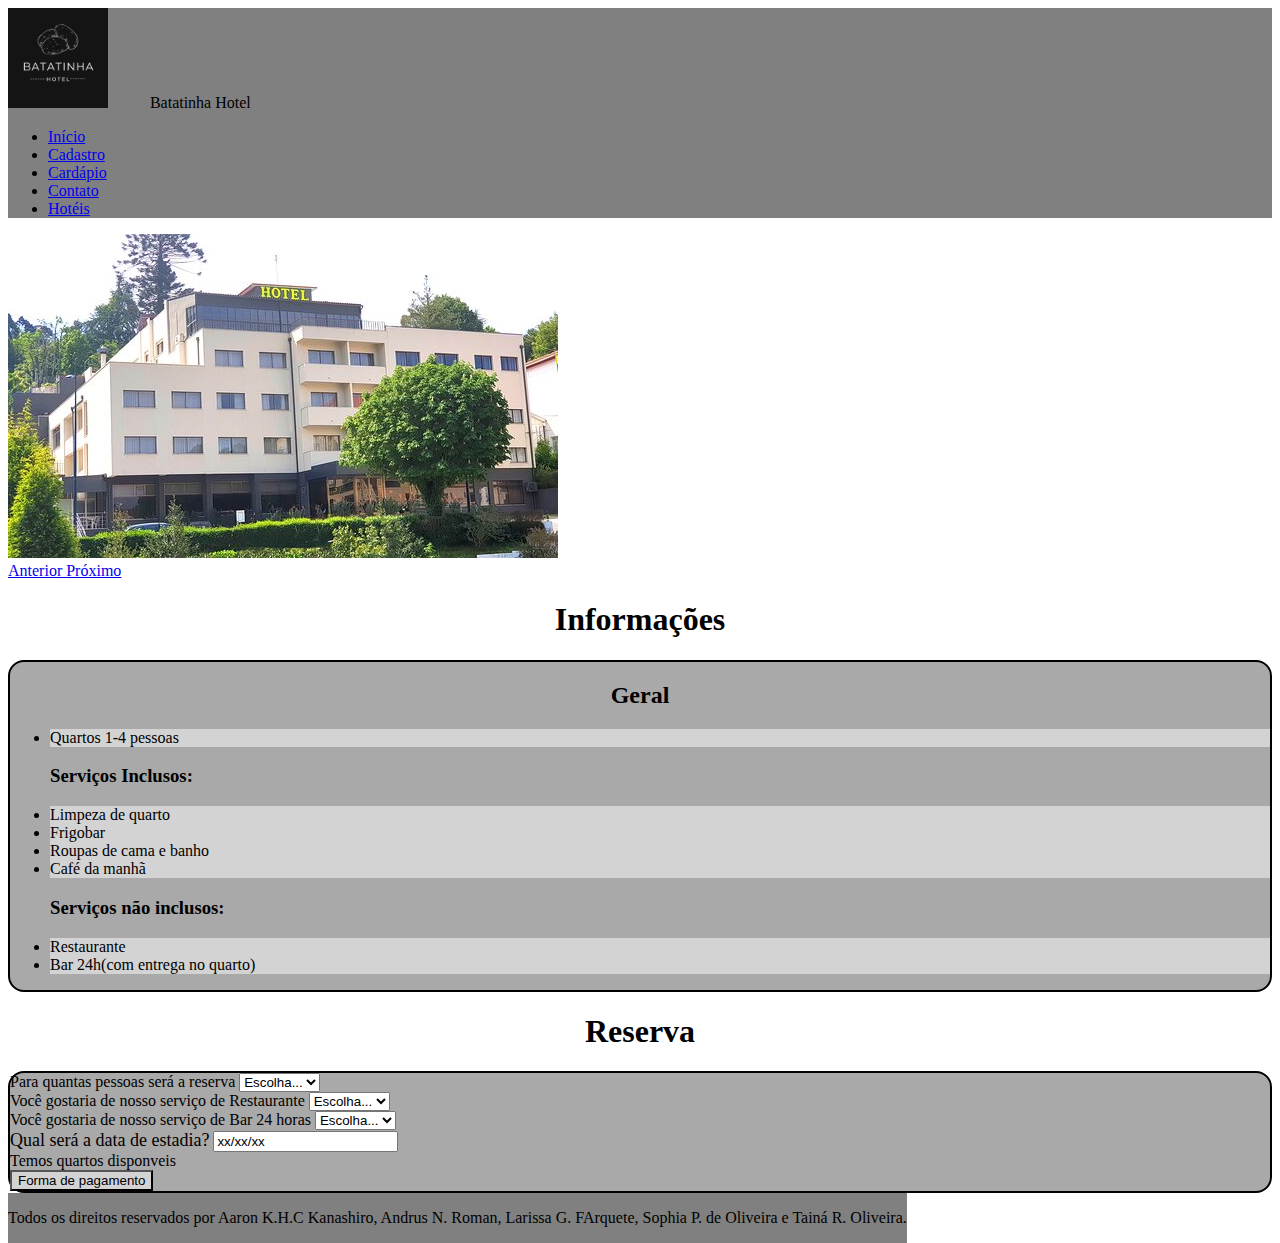
<file: reserva1.html>
<!DOCTYPE html>
<html lang="en">
<head>
    <meta charset="UTF-8">
    <meta http-equiv="X-UA-Compatible" content="IE=edge">
    <meta name="viewport" content="width=device-width, initial-scale=1.0">
    <link rel="stylesheet" href="https://stackpath.bootstrapcdn.com/bootstrap/4.1.3/css/bootstrap.min.css" integrity="sha384-MCw98/SFnGE8fJT3GXwEOngsV7Zt27NXFoaoApmYm81iuXoPkFOJwJ8ERdknLPMO" crossorigin="anonymous">
    <link rel="stylesheet" href="css/estilo.css">
    <title>Hotel Piracicaba</title>
</head>
<body>
  <header>
    <nav class="navbar navbar-light bg-gradiente">
        <div>
            <img src="img/Batatinha.png" class="rounded-circle mr-3" alt="Logo do site" id="batata">
            <a class="navbar-brand text-dark">Batatinha Hotel</a>
        </div>
   
        <ul class="nav" >
            <li class="nav-item">
              <a class="nav-link text-dark" href="index.html" >Início</a>
            </li>
            <li class="nav-item">
              <a class="nav-link text-dark" href="index.html">Cadastro</a>
            </li>
            <li class="nav-item">
              <a class="nav-link text-dark" href="cardapio.html">Cardápio</a>
            </li>
            <li class="nav-item">
              <a class="nav-link text-dark" href="contato.html">Contato</a>
            </li>
            <li class="nav-item">
              <a class="nav-link text-dark" href="index.html">Hotéis</a>
          </ul>
      </nav>
</header>
    <section>
        <div id="carouselExampleFade" class="carousel slide carousel-fade" data-ride="carousel">
            <div class="carousel-inner">
              <div class="carousel-item active">
                <img class="d-block w-100" src="img/card-2.jpg" alt="hotel2">
              </div>
            </div>
            <a class="carousel-control-prev" href="#carouselExampleFade" role="button" data-slide="prev">
              <span class="carousel-control-prev-icon" aria-hidden="true"></span>
              <span class="sr-only">Anterior</span>
            </a>
            <a class="carousel-control-next" href="#carouselExampleFade" role="button" data-slide="next">
              <span class="carousel-control-next-icon" aria-hidden="true"></span>
              <span class="sr-only">Próximo</span>
            </a>
          </div>
    </section>
    <section>
      <div class="container">
        <div class="row">
            <div class="col-sm-12 text-dark text-center my-3">
                <h1 id="cadastro">Informações</h1>
            </div>
            <div class="card-body" style="border: 2px solid black; border-radius: 1em;background-color: darkgrey;">
              <div class="col-md-8">
                <div class="card-body">
                  <h2 class="card-title">Geral</h2>
                  <ul class="list-group">
                    <li class="list-group-item"  style="background-color: lightgray;">Quartos 1-4 pessoas</li>
                    <h3>Serviços Inclusos:</h3>
                    <li class="list-group-item"  style="background-color: lightgray;">Limpeza de quarto</li>
                    <li class="list-group-item"  style="background-color: lightgray;">Frigobar</li>
                    <li class="list-group-item"  style="background-color: lightgray;">Roupas de cama e banho</li>
                    <li class="list-group-item"  style="background-color: lightgray;">Café da manhã</li>
                    <h3>Serviços não inclusos:</h3>
                    <li class="list-group-item"  style="background-color: lightgray;">Restaurante</li>
                    <li class="list-group-item"  style="background-color: lightgray;">Bar 24h(com entrega no quarto)</li>
                  </ul>
                </div>
              </div>
            </div>
    </section>
          <section>
            <div class="container">
              <div class="row">
                  <div class="col-sm-12 text-dark text-center my-3">
                      <h1 id="cadastro">Reserva</h1>
                  </div>
                  <div class="card-body" style="border: 2px solid black; border-radius: 1em;background-color: darkgrey;">
                    <div class="input-group mb-3 m-2">
                      <label class="input-group-text" for="inputGroupSelect01">Para quantas pessoas será a reserva</label>
                      <select class="form-select" id="inputGroupSelect01">
                        <option selected>Escolha...</option>
                        <option value="1">Uma</option>
                        <option value="2">Duas</option>
                        <option value="3">Três</option>
                        <option value="4">Quatro</option>
                      </select>
                    </div>
                    <div class="input-group mb-3 m-2">
                      <label class="input-group-text" for="inputGroupSelect01">Você gostaria de nosso serviço de Restaurante</label>
                      <select class="form-select" id="inputGroupSelect01">
                        <option selected>Escolha...</option>
                        <option value="1">Sim</option>
                        <option value="2">Não</option>
                      </select>
                    </div>
                    <div class="input-group mb-3 m-2">
                      <label class="input-group-text" for="inputGroupSelect01">Você gostaria de nosso serviço de Bar 24 horas</label>
                      <select class="form-select" id="inputGroupSelect01">
                        <option selected>Escolha...</option>
                        <option value="1">Sim</option>
                        <option value="2">Não</option>
                      </select>
                    </div>
                    <div class="col-md-4 mb-3">
                      <label for="validationCustom01" class="form-label" style="font-size: large;">Qual será a data de estadia?</label>
                      <input type="text" class="form-control" id="validationCustom01" value="xx/xx/xx" required>
                      <div class="valid-feedback">
                        Temos quartos disponveis
                      </div>
                    <button class="btn btn-outline-secondary mt-2" type="button" style="background-color: lightgray;">Forma de pagamento</button>
                    </div>
                    </div>
                  </div>
          </section>
    <footer>
        <div class="container-fluid bg-gradiente p-5 mt-5">
          <div class="row">
            <div class="col-sm-12  text-center">
              <p class="mb-0">Todos os direitos reservados por Aaron K.H.C Kanashiro, Andrus N. Roman, Larissa G. FArquete,
                 Sophia P. de Oliveira e Tainá R. Oliveira.</p>
            </div>
    </footer>
    
        <script src="https://code.jquery.com/jquery-3.3.1.slim.min.js" integrity="sha384-q8i/X+965DzO0rT7abK41JStQIAqVgRVzpbzo5smXKp4YfRvH+8abtTE1Pi6jizo" crossorigin="anonymous"></script>
    <script src="https://cdnjs.cloudflare.com/ajax/libs/popper.js/1.14.3/umd/popper.min.js" integrity="sha384-ZMP7rVo3mIykV+2+9J3UJ46jBk0WLaUAdn689aCwoqbBJiSnjAK/l8WvCWPIPm49" crossorigin="anonymous"></script>
    <script src="https://stackpath.bootstrapcdn.com/bootstrap/4.1.3/js/bootstrap.min.js" integrity="sha384-ChfqqxuZUCnJSK3+MXmPNIyE6ZbWh2IMqE241rYiqJxyMiZ6OW/JmZQ5stwEULTy" crossorigin="anonymous"></script>
    </body>
    </html>
</file>
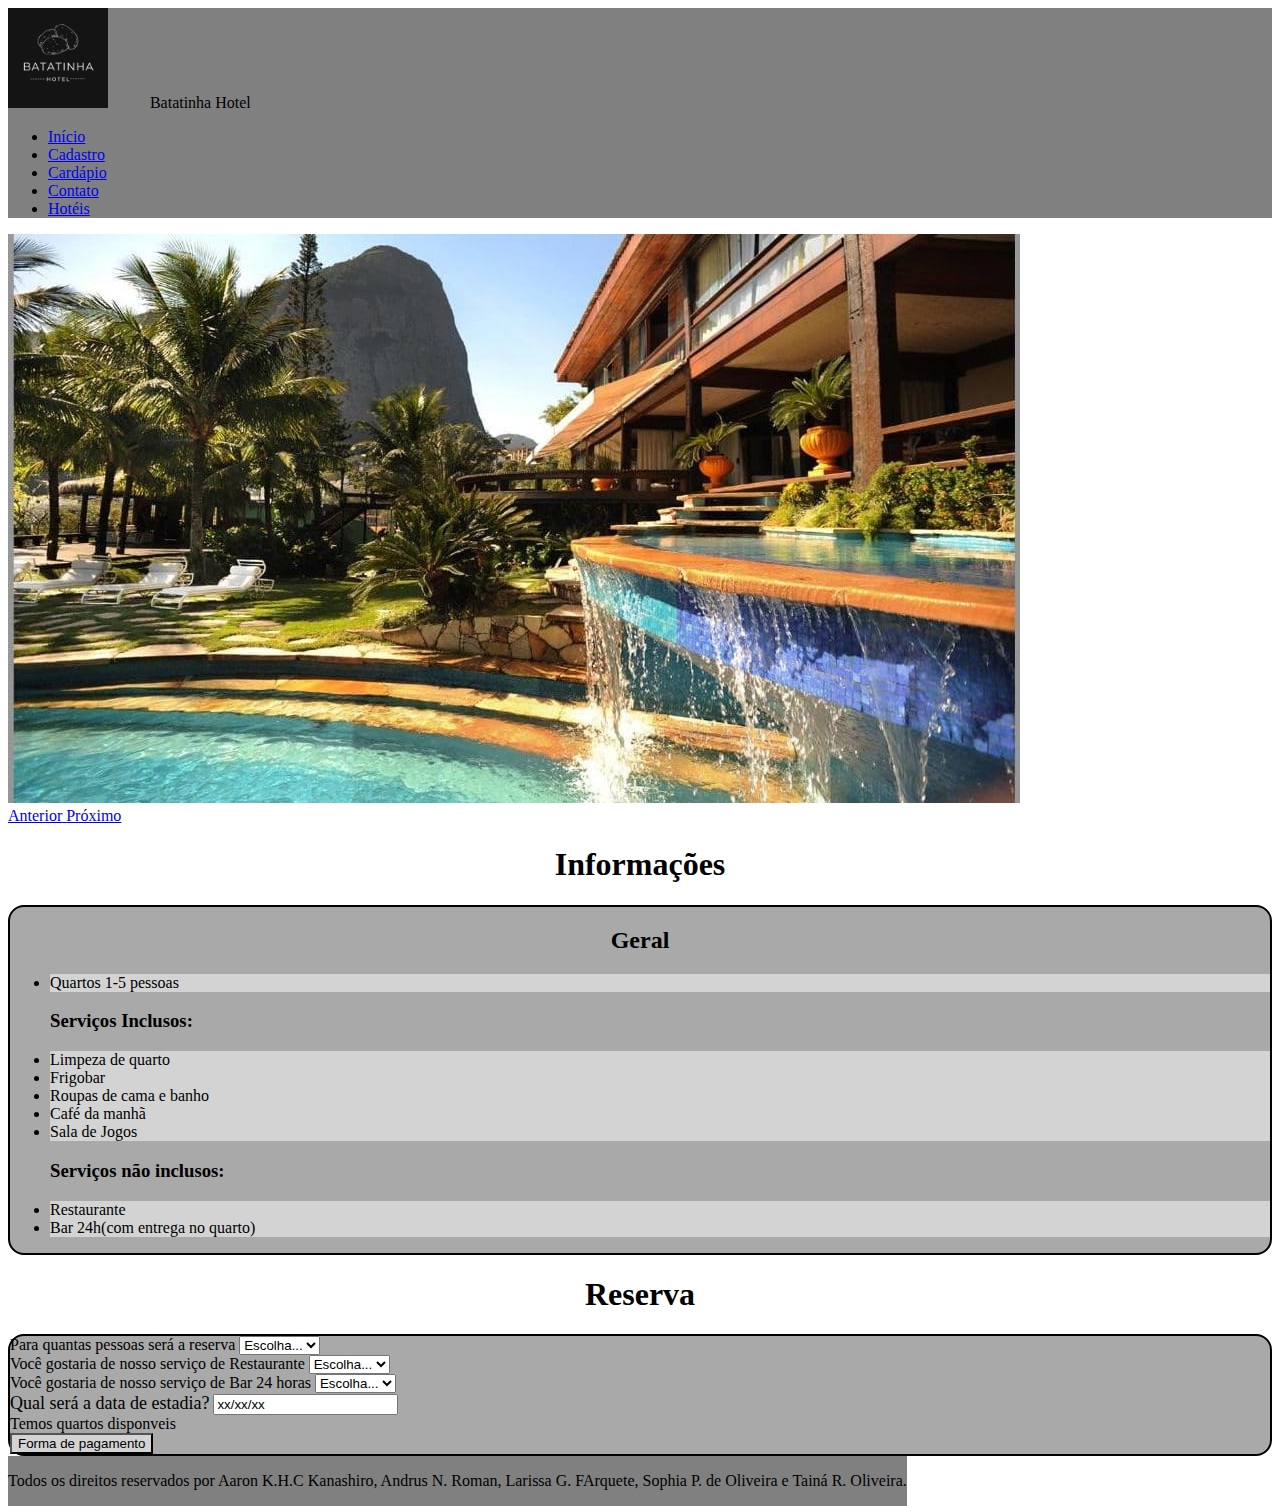
<file: reserva2.html>
<!DOCTYPE html>
<html lang="en">
<head>
    <meta charset="UTF-8">
    <meta http-equiv="X-UA-Compatible" content="IE=edge">
    <meta name="viewport" content="width=device-width, initial-scale=1.0">
    <link rel="stylesheet" href="https://stackpath.bootstrapcdn.com/bootstrap/4.1.3/css/bootstrap.min.css" integrity="sha384-MCw98/SFnGE8fJT3GXwEOngsV7Zt27NXFoaoApmYm81iuXoPkFOJwJ8ERdknLPMO" crossorigin="anonymous">
    <link rel="stylesheet" href="css/estilo.css">
    <title>Hotel Piracicaba</title>
</head>
<body>
  <header>
    <nav class="navbar navbar-light bg-gradiente">
        <div>
            <img src="img/Batatinha.png" class="rounded-circle mr-3" alt="Logo do site" id="batata">
            <a class="navbar-brand text-dark">Batatinha Hotel</a>
        </div>
   
        <ul class="nav" >
            <li class="nav-item">
              <a class="nav-link text-dark" href="index.html" >Início</a>
            </li>
            <li class="nav-item">
              <a class="nav-link text-dark" href="index.html">Cadastro</a>
            </li>
            <li class="nav-item">
              <a class="nav-link text-dark" href="cardapio.html">Cardápio</a>
            </li>
            <li class="nav-item">
              <a class="nav-link text-dark" href="contato.html">Contato</a>
            </li>
            <li class="nav-item">
              <a class="nav-link text-dark" href="index.html">Hotéis</a>
          </ul>
      </nav>
</header>
    <section>
        <div id="carouselExampleFade" class="carousel slide carousel-fade" data-ride="carousel">
            <div class="carousel-inner">
              <div class="carousel-item active">
                <img class="d-block w-100" src="img/card-3.jpg" alt="hotel-2">
              </div>
            </div>
            <a class="carousel-control-prev" href="#carouselExampleFade" role="button" data-slide="prev">
              <span class="carousel-control-prev-icon" aria-hidden="true"></span>
              <span class="sr-only">Anterior</span>
            </a>
            <a class="carousel-control-next" href="#carouselExampleFade" role="button" data-slide="next">
              <span class="carousel-control-next-icon" aria-hidden="true"></span>
              <span class="sr-only">Próximo</span>
            </a>
          </div>
    </section>
    <section>
      <div class="container">
        <div class="row">
            <div class="col-sm-12 text-dark text-center my-3">
                <h1 id="cadastro">Informações</h1>
            </div>
            <div class="card-body" style="border: 2px solid black; border-radius: 1em;background-color: darkgrey;">
              <div class="col-md-8">
                <div class="card-body">
                  <h2 class="card-title">Geral</h2>
                  <ul class="list-group">
                    <li class="list-group-item"  style="background-color: lightgray;">Quartos 1-5 pessoas</li>
                    <h3>Serviços Inclusos:</h3>
                    <li class="list-group-item"  style="background-color: lightgray;">Limpeza de quarto</li>
                    <li class="list-group-item"  style="background-color: lightgray;">Frigobar</li>
                    <li class="list-group-item"  style="background-color: lightgray;">Roupas de cama e banho</li>
                    <li class="list-group-item"  style="background-color: lightgray;">Café da manhã</li>
                    <li class="list-group-item"  style="background-color: lightgray;">Sala de Jogos</li>

                    <h3>Serviços não inclusos:</h3>
                    <li class="list-group-item"  style="background-color: lightgray;">Restaurante</li>
                    <li class="list-group-item"  style="background-color: lightgray;">Bar 24h(com entrega no quarto)</li>
                  </ul>
                </div>
              </div>
            </div>
    </section>
          <section>
            <div class="container">
              <div class="row">
                  <div class="col-sm-12 text-dark text-center my-3">
                      <h1 id="cadastro">Reserva</h1>
                  </div>
                  <div class="card-body" style="border: 2px solid black; border-radius: 1em;background-color: darkgrey;">
                    <div class="input-group mb-3 m-2">
                      <label class="input-group-text" for="inputGroupSelect01">Para quantas pessoas será a reserva</label>
                      <select class="form-select" id="inputGroupSelect01">
                        <option selected>Escolha...</option>
                        <option value="1">Uma</option>
                        <option value="2">Duas</option>
                        <option value="3">Três</option>
                        <option value="4">Quatro</option>
                      </select>
                    </div>
                    <div class="input-group mb-3 m-2">
                      <label class="input-group-text" for="inputGroupSelect01">Você gostaria de nosso serviço de Restaurante</label>
                      <select class="form-select" id="inputGroupSelect01">
                        <option selected>Escolha...</option>
                        <option value="1">Sim</option>
                        <option value="2">Não</option>
                      </select>
                    </div>
                    <div class="input-group mb-3 m-2">
                      <label class="input-group-text" for="inputGroupSelect01">Você gostaria de nosso serviço de Bar 24 horas</label>
                      <select class="form-select" id="inputGroupSelect01">
                        <option selected>Escolha...</option>
                        <option value="1">Sim</option>
                        <option value="2">Não</option>
                      </select>
                    </div>
                    <div class="col-md-4 mb-3">
                      <label for="validationCustom01" class="form-label" style="font-size: large;">Qual será a data de estadia?</label>
                      <input type="text" class="form-control" id="validationCustom01" value="xx/xx/xx" required>
                      <div class="valid-feedback">
                        Temos quartos disponveis
                      </div>
                    <button class="btn btn-outline-secondary mt-2" type="button" style="background-color: lightgray;">Forma de pagamento</button>
                    </div>
                    </div>
                  </div>
          </section>
    <footer>
        <div class="container-fluid bg-gradiente p-5 mt-5">
          <div class="row">
            <div class="col-sm-12  text-center">
              <p class="mb-0">Todos os direitos reservados por Aaron K.H.C Kanashiro, Andrus N. Roman, Larissa G. FArquete,
                 Sophia P. de Oliveira e Tainá R. Oliveira.</p>
            </div>
    </footer>
    
        <script src="https://code.jquery.com/jquery-3.3.1.slim.min.js" integrity="sha384-q8i/X+965DzO0rT7abK41JStQIAqVgRVzpbzo5smXKp4YfRvH+8abtTE1Pi6jizo" crossorigin="anonymous"></script>
    <script src="https://cdnjs.cloudflare.com/ajax/libs/popper.js/1.14.3/umd/popper.min.js" integrity="sha384-ZMP7rVo3mIykV+2+9J3UJ46jBk0WLaUAdn689aCwoqbBJiSnjAK/l8WvCWPIPm49" crossorigin="anonymous"></script>
    <script src="https://stackpath.bootstrapcdn.com/bootstrap/4.1.3/js/bootstrap.min.js" integrity="sha384-ChfqqxuZUCnJSK3+MXmPNIyE6ZbWh2IMqE241rYiqJxyMiZ6OW/JmZQ5stwEULTy" crossorigin="anonymous"></script>
    </body>
    </html>
</file>
<file: css/estilo.css>
#batata{
    width: 100px;
}
nav{
    background-color: grey;
}
footer
{
    float: inline-start;
    background-color: gray;
}
  
  h1, h2 {
    text-align: center;
  }
.cafe{
    padding: 10px;
    margin-bottom: 5px;
    background-color: #f2f2f2;
    border-radius: 5px;
    display: flex;
    align-items: center;
    margin-left:350px;
    margin-right:350px;
    float:inline-start;
    text-align: left ;
  }
.almoco{
    padding: 10px;
    margin-bottom: 5px;
    background-color: #f2f2f2;
    border-radius: 5px;
    display: flex;
    align-items: center;
    margin-left:350px;
    margin-right:350px;
    float:inline-start;
    text-align: left ;
}
.jantar{
    padding: 10px;
    margin-bottom: 5px;
    background-color: #f2f2f2;
    border-radius: 5px;
    display: flex;
    align-items: center;
    margin-left:350px;
    margin-right:350px;
    float:inline-start;
    text-align: left ;
}
img{
    margin-right: 3%;
}
</file>
